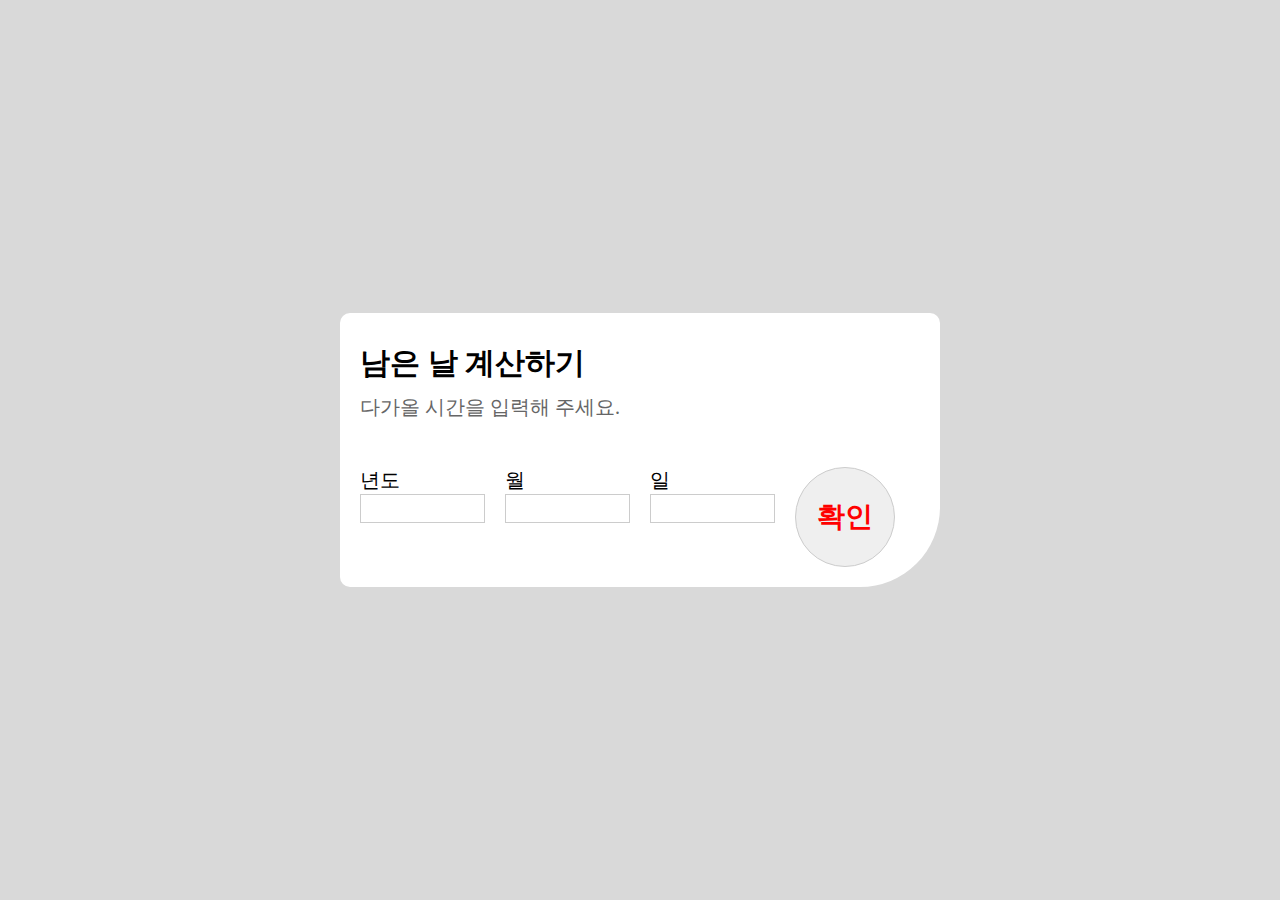
<file: day_left/index.html>
<!DOCTYPE html>
<html lang="en">
<head>
  <meta charset="UTF-8">
  <meta name="viewport" content="width=device-width, initial-scale=1.0">
  <title>Document</title>
  <link rel="stylesheet" href="style.css">
  <script src="./app.js" defer></script>
</head>
<body>
  <div class="container">
    <form class='cy-form' onsubmit='getDays(event)'>
      <h2>남은 날 계산하기</h2>
      <p style="color: #666;">다가올 시간을 입력해 주세요.</p><br><br>
      <div class="row">
        <div class="input-group">
          <label for="year">년도</label>   
          <input type="text" id="year" required >
        </div>
         <div class="input-group">
          <label for="month">월</label>   
          <input type="text" id="month">
        </div>
          <div class="input-group">
          <label for="day">일</label>   
          <input type="text" id="day">
        </div>
        <button id='submit' type='submit'>확인</button>
      </div> <!-- row -->  
    </form>  
    <div class="result">
      <p class="text"></p>
    </div>
  </div>
  
</body>
</html>
</file>
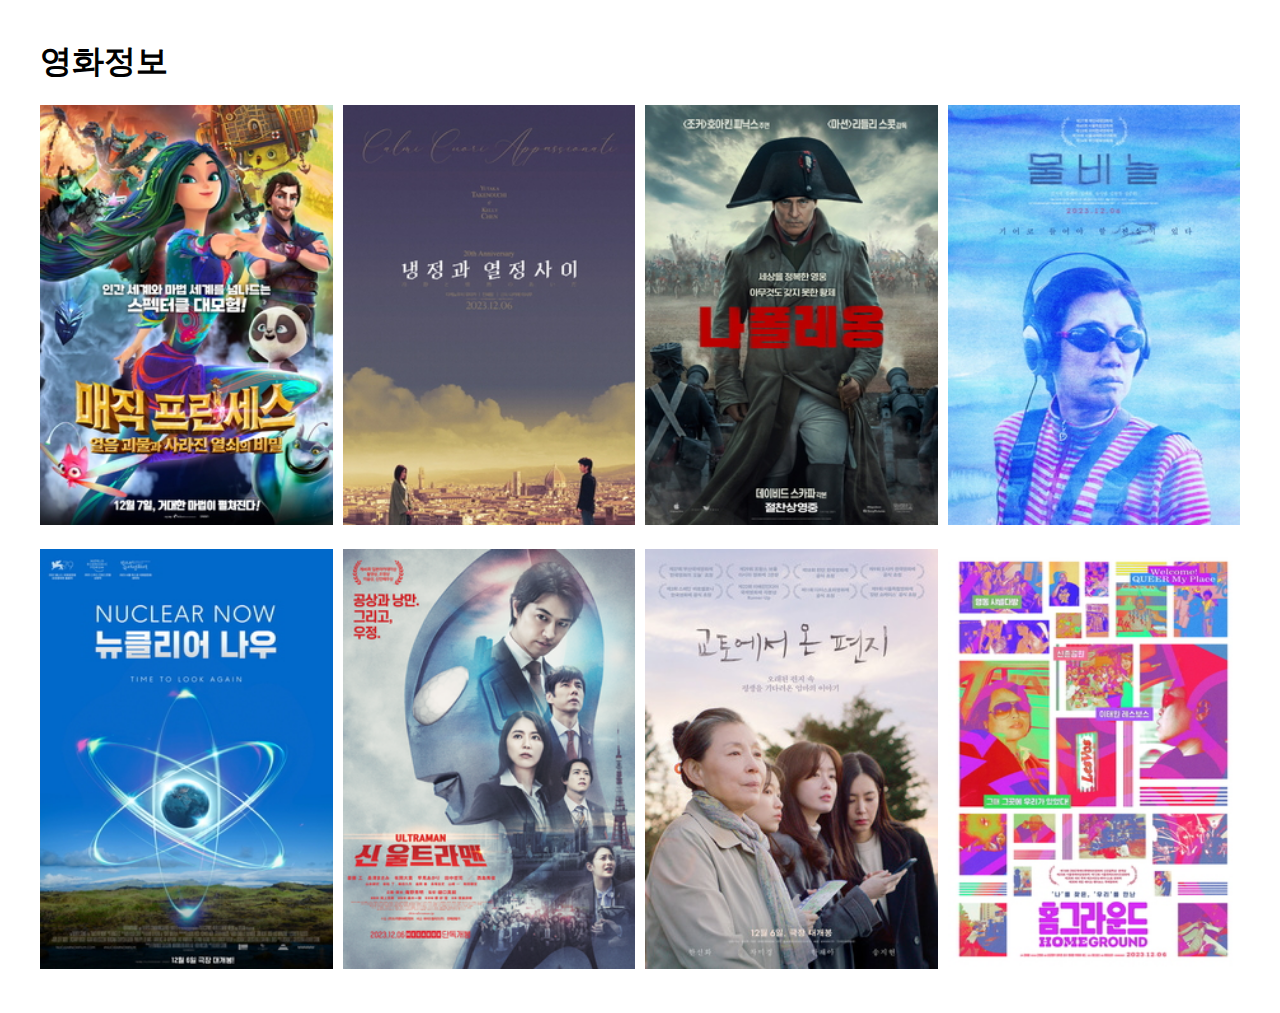
<file: movie_info/index.html>
<!DOCTYPE html>
<html lang="en">
<head>
  <meta charset="UTF-8">
  <meta name="viewport" content="width=device-width, initial-scale=1.0">
  <title>Document</title>
  <link rel="stylesheet" href="css/style.css">
  <script src="app.js" defer></script>
</head>
<body>
  <section class="container">
    <h1>영화정보</h1>
    <div class="movie-list"></div>

    <div class="modal">
      <iframe width="560" height="315" src="#" title="YouTube video player" frameborder="0" allow="accelerometer; autoplay; clipboard-write; encrypted-media; gyroscope; picture-in-picture; web-share" allowfullscreen></iframe>
      <button class="btn_close">닫기</button>
    </div>

  </section>
</body>
</html>
</file>
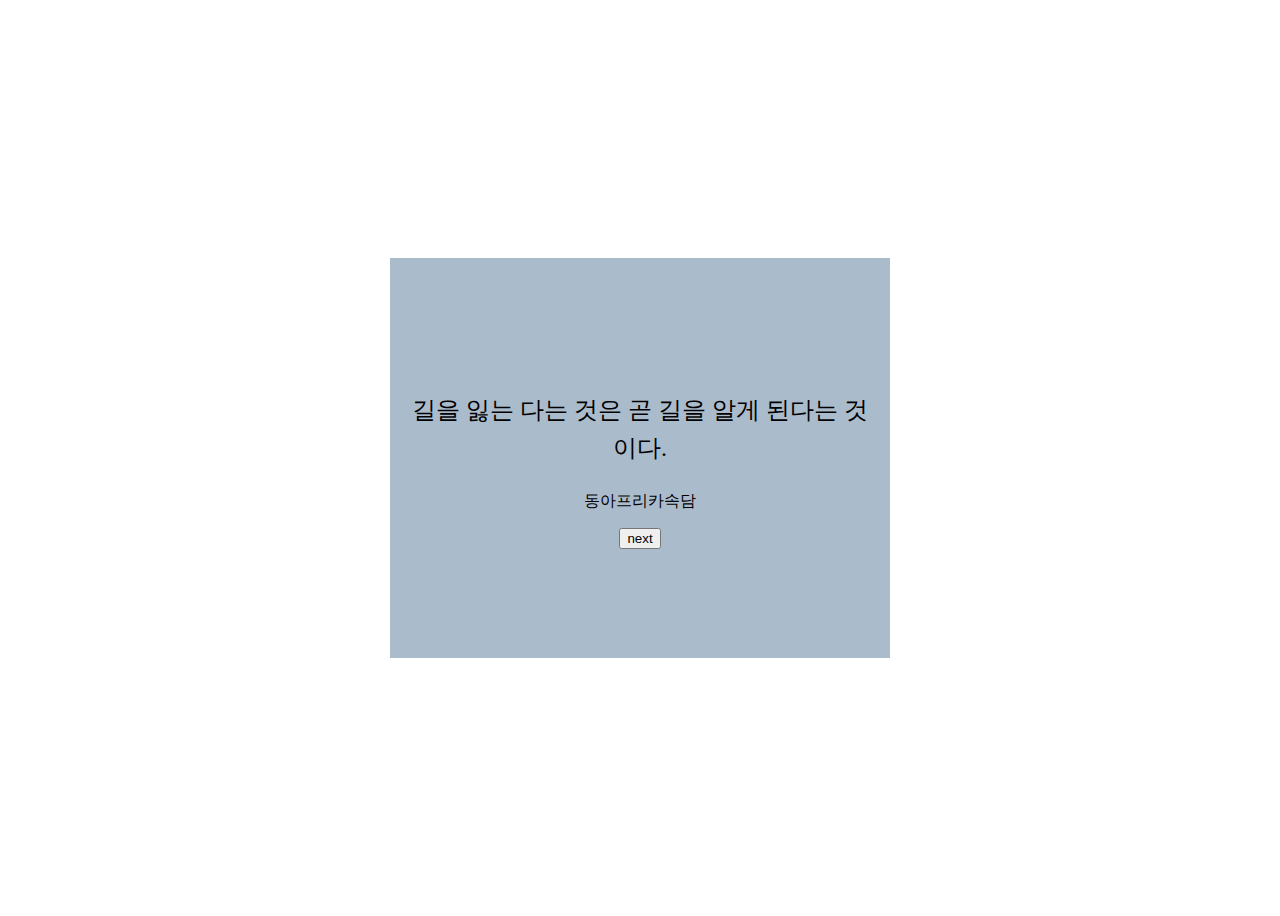
<file: saying_app/index.html>
<!DOCTYPE html>
<html lang="en">
<head>
  <meta charset="UTF-8">
  <meta name="viewport" content="width=device-width, initial-scale=1.0">
  <title>명언 생성기</title>
  <script src="app.js" defer></script>
  <link rel="stylesheet" href="css/style.css">
</head>
<body>
  <div id="app">
    <div class="inner">
      <p class="text">text</p>
      <p class="author">author</p>
      <button class="btn" onclick="saying();">next</button>
    </div>
  </div>
</body>
</html>
</file>
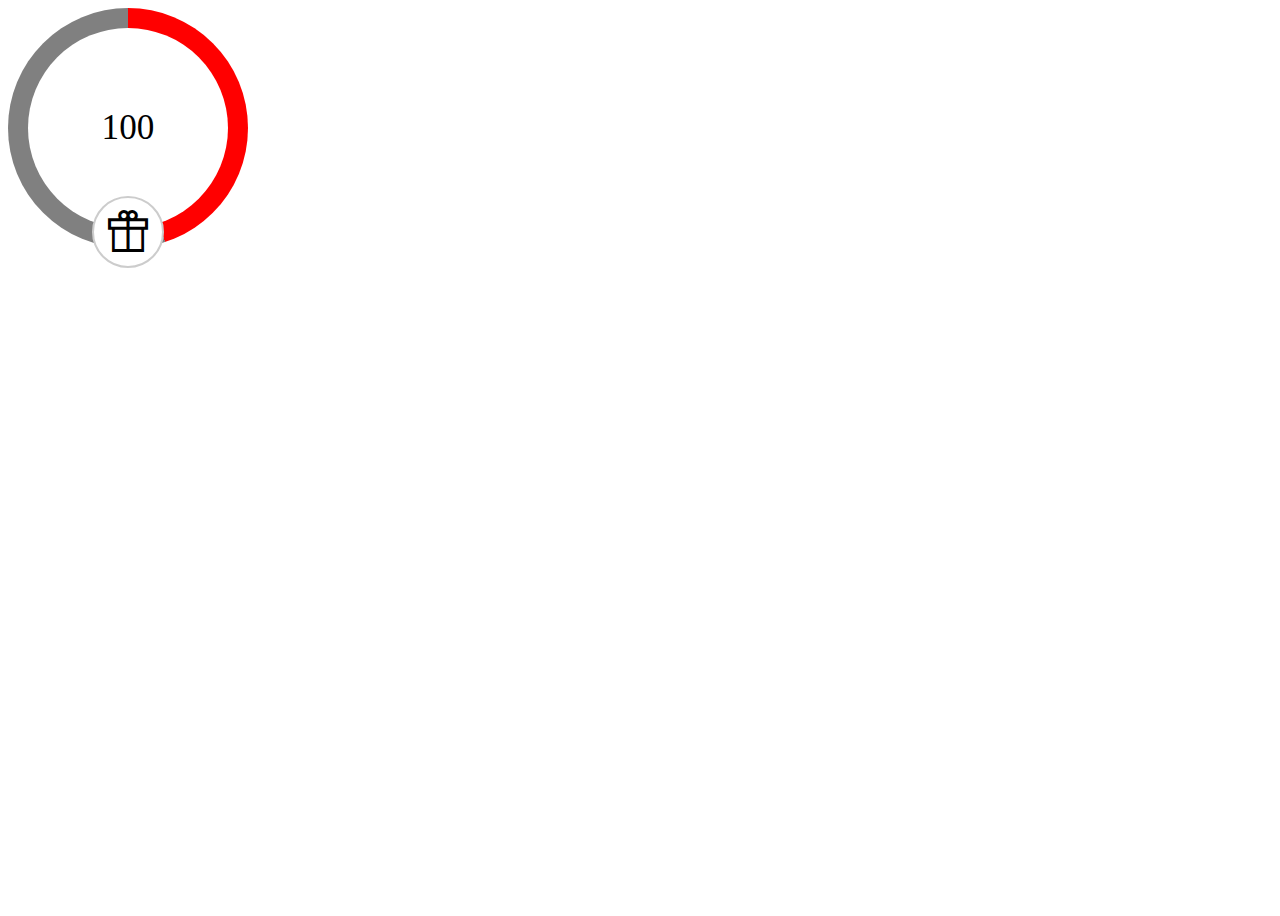
<file: touch_point/index.html>
<!DOCTYPE html>
<html lang="en">
<head>
  <meta charset="UTF-8">
  <meta name="viewport" content="width=device-width, initial-scale=1.0">
  <title>Touch point</title>
  <link rel="stylesheet" href="https://fonts.googleapis.com/css2?family=Material+Symbols+Outlined:opsz,wght,FILL,GRAD@24,400,0,0" />
  <link href="https://cdn.jsdelivr.net/npm/bootstrap@5.0.2/dist/css/bootstrap.min.css" rel="stylesheet" integrity="sha384-EVSTQN3/azprG1Anm3QDgpJLIm9Nao0Yz1ztcQTwFspd3yD65VohhpuuCOmLASjC" crossorigin="anonymous">
  <link rel="stylesheet" href="style.css">
  <script src="script.js" defer></script>
</head>
<body class="d-flex justify-content-center align-items-center">
  <div class="circle bg-warning">
    <div class="inner">
      <div class="count">9999</div>
      <span class="gift-box material-symbols-outlined">
        featured_seasonal_and_gifts
      </span>
      <span class="coin">$</span>
   </div>
  </div>
</body>
</html>
</file>
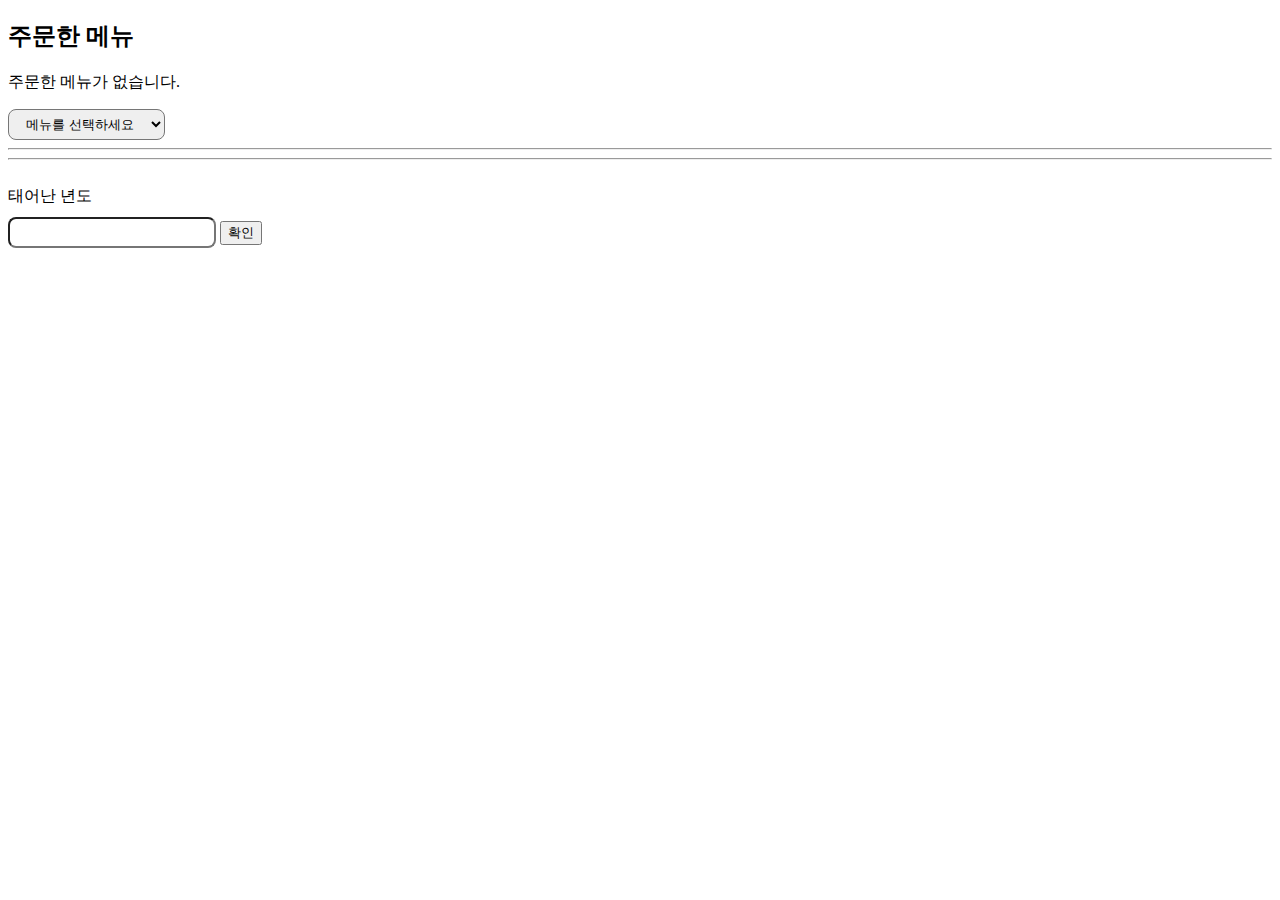
<file: input/input.html>
<!DOCTYPE html>
<html lang="en">

<head>
  <meta charset="UTF-8">
  <meta name="viewport" content="width=device-width, initial-scale=1.0">
  <title>Document</title>
  <style>
    body {

    }
    label {
      display: block;
      margin-bottom: 10px;
    }
    input, select {
      padding: 6px 1em;
      border-radius: 8px;
    }
  </style>
</head>

<body>
  <h2>주문한 메뉴</h2>
  <p id="order">주문한 메뉴가 없습니다.</p>
  <select name="foods" id="food" onchange="getInput(this)">
    <option value="김밥">김밥</option>
    <option value="순대">순대</option>
    <option value="라면">라면</option>
    <option value="default" selected hidden>메뉴를 선택하세요</option>
  </select>


  <script>
    function getInput(el) {
      document.querySelector('#order').innerHTML = el.value;
    }
  </script>

  <hr>
  <!-- <form onsubmit="return getGender(this)">
    <input type="radio" name="gender" id="male" value="남">남
    <input type="radio" name="gender" id="female" value="여">여
    <button>확인</button>
  </form>

  <script>
    function getGender(el) {
      console.log(el.gender.value);
      return false;
    }
  </script> -->
  
  <hr><br>
  <form>
    <label for="">태어난 년도</label>
    <input type="text" name="year" id="year">
    <button onclick="getAge(event)">확인</button>
  </form>
  <div id="result"></div>

  <script>
    function getAge(e) {
      event.preventDefault();
      let year = document.querySelector('#year');

      if(isNaN(2023 - year.value)) {
        document.querySelector('#result').innerHTML = '<p>숫자를 입력해주세요!</p>'; // 결과창 지우기
        year.value = ''; // 입력란 지우기
        return;
      } 

      if(year.value < 1900) {
        document.querySelector('#result').innerHTML = `<p>1900년도 이후로 입력해 주세요</p>`;
        return;
      }

      document.querySelector('#result').innerHTML = `<p>${2023 - year.value}</p>`;
    }
  </script>
</body>

</html>
</file>
<file: day_left/style.css>
body {
  display: flex;
  height: 100vh;
  justify-content: center;
  align-items: center;
  background-color: #d9d9d9;
  font-size: 20px;
}

* {
  margin: 0;
  box-sizing: border-box;
}

h2 {
  margin-bottom: 10px;
}

button, input {
  padding: 6px 1em;
  border: 1px solid #ccc;
  font-weight: bold;
}

.container {
  max-width: 600px;
  background: #fff;
  border-radius: 10px 10px 80px 10px;
}

.cy-form {
  padding: 30px 20px 0;
}
.cy-form .row {
  display: flex;
  gap: 20px;
}
.cy-form .input-group {
  width: calc((100% - 60px) / 4);
  display: flex;
  flex-direction: column;
}

.result {
  padding: 0px 30px 20px;
  font-size: 2em;
}

.result .text span {
  color: red;
  font-size: 2em;
}

button[type=submit] {
  width: 100px;
  height: 100px;
  border-radius: 50%;
  font-size: 1.4em;
  color: red;
  padding: 0;
}/*# sourceMappingURL=style.css.map */
</file>
<file: movie_info/css/style.css>
* {
  box-sizing: border-box;
}

.container {
  max-width: 1200px;
  margin: 40px auto;
}

.movie-list {
  display: flex;
  flex-wrap: wrap;
  gap: 20px 10px;
}
.movie-list .item {
  position: relative;
  width: calc((100% - 30px) / 4);
}
.movie-list .item:hover .info {
  display: flex;
}
.movie-list img {
  width: 100%;
}
.movie-list .info {
  position: absolute;
  left: 0;
  top: 0;
  width: 100%;
  height: 100%;
  padding: 1em;
  background-color: rgba(0, 0, 0, 0.75);
  color: #fff;
  display: none;
  flex-direction: column;
  justify-content: space-around;
}
.movie-list .info h3 {
  color: gold;
  text-align: center;
}
.movie-list .info p {
  font-size: small;
  margin: 0 0 4px 0;
}
.movie-list .info .cast {
  white-space: nowrap;
  text-overflow: ellipsis;
  overflow: hidden;
}
.movie-list .info .date {
  color: #ccc;
}

.modal {
  position: fixed;
  width: 100%;
  height: 100vh;
  left: 0;
  top: 0;
  background: rgb(0, 0, 0);
  display: none;
}
.modal .btn_close {
  position: absolute;
  right: 30px;
  top: 30px;
  padding: 5px;
}

.modal.active {
  display: flex;
  justify-content: center;
  align-items: center;
}/*# sourceMappingURL=style.css.map */
</file>
<file: saying_app/css/style.css>
* {
  box-sizing: border-box;
}

body {
  height: 100vh;
  display: flex;
  justify-content: center;
  align-items: center;
}

#app {
  background: #abc;
  width: 500px;
  height: 400px;
  padding: 20px;
  display: flex;
  justify-content: center;
  align-items: center;
  text-align: center;
}
#app .text {
  font-size: 24px;
  line-height: 1.6;
}/*# sourceMappingURL=style.css.map */
</file>
<file: touch_point/style.css>
body {
  height: 100vh;
}

.circle {
  width: 200px;
  height: 200px;
  border-radius: 50%;
  position: relative;
  background: conic-gradient(red 45%, gray 45%);
  padding: 20px;
}
.circle .inner {
  width: 100%;
  height: 100%;
  background: #fff;
  border-radius: 50%;
  display: flex;
  justify-content: center;
  align-items: center;
}
.circle .gift-box {
  position: absolute;
  bottom: -20px;
  background: #fff;
  font-size: 48px;
  border: 2px solid #ccc;
  border-radius: 50%;
  padding: 10px;
  cursor: pointer;
  -webkit-user-select: none;
     -moz-user-select: none;
          user-select: none;
}
.circle .count {
  font-size: 2.2em;
}
.circle .coin {
  position: absolute;
  background: gold;
  width: 2rem;
  height: 2rem;
  border-radius: 50%;
  font-size: 14px;
  display: flex;
  justify-content: center;
  align-items: center;
  transform: translate(0, 140px);
  display: none;
  -webkit-user-select: none;
     -moz-user-select: none;
          user-select: none;
}
.circle .coin.anim {
  animation-name: coin;
  animation-duration: 0.5s;
  animation-fill-mode: forwards;
  display: flex;
}

@keyframes coin {
  50% {
    opacity: 70%;
  }
  100% {
    transform: translate(0, 0);
    opacity: 0;
  }
}/*# sourceMappingURL=style.css.map */
</file>
